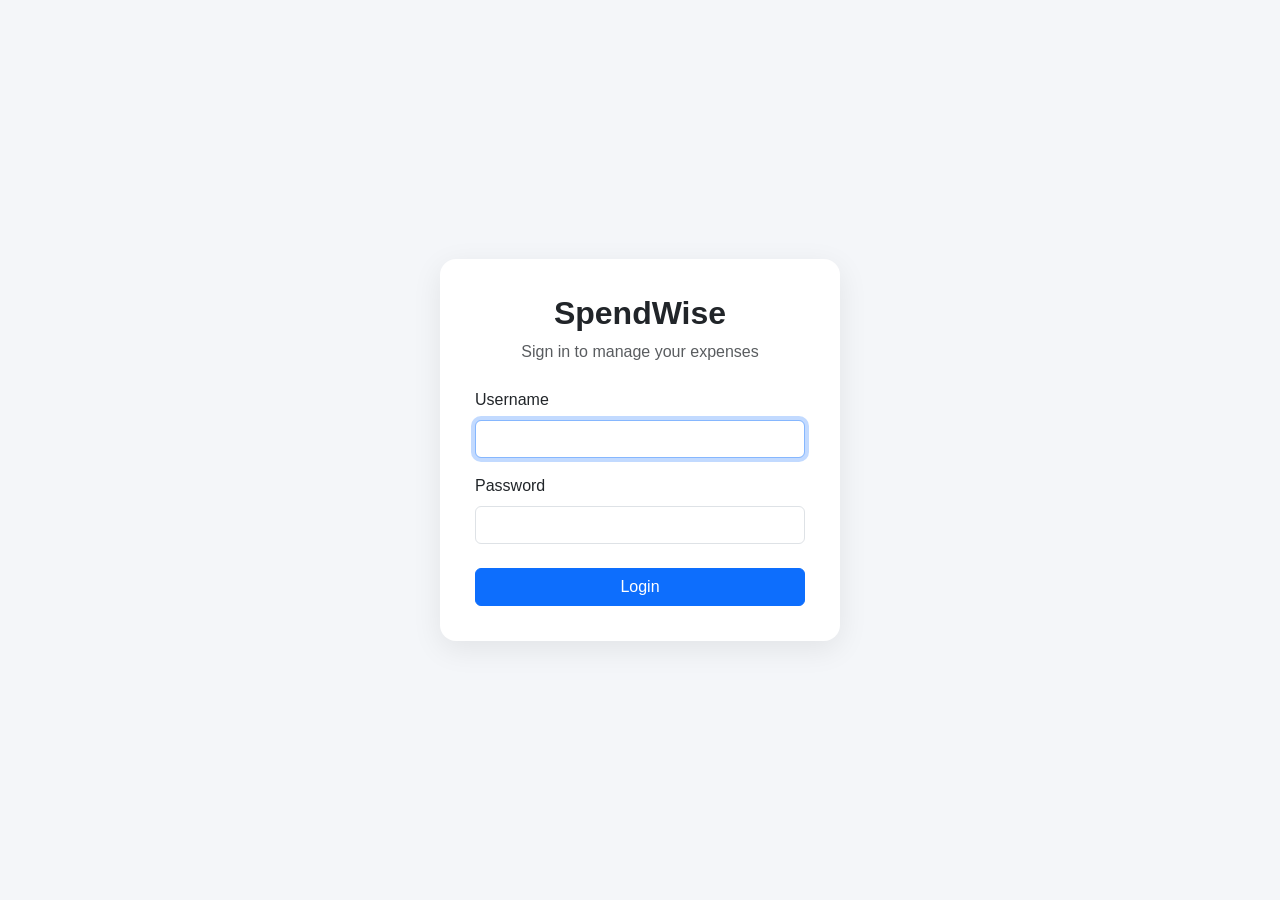
<file: src/main/webapp/login.html>
<!DOCTYPE html>
<html lang="en">
<head>
    <meta charset="UTF-8">
    <meta name="viewport" content="width=device-width, initial-scale=1.0">
    <title>SpendWise | Login</title>
    <link href="https://cdn.jsdelivr.net/npm/bootstrap@5.3.3/dist/css/bootstrap.min.css"
          rel="stylesheet">
    <style>
        body {
            min-height: 100vh;
            display: grid;
            place-items: center;
            background: #f4f6f9;
            font-family: Arial, sans-serif;
        }
        .login-card {
            width: min(92%, 400px);
            padding: 35px;
            border: 0;
            border-radius: 16px;
            box-shadow: 0 8px 30px rgba(0,0,0,.08);
        }
    </style>
</head>
<body>
    <div class="card login-card">
        <h2 class="text-center fw-bold mb-2">SpendWise</h2>
        <p class="text-center text-muted mb-4">Sign in to manage your expenses</p>

        <div id="error" class="alert alert-danger d-none">
            Invalid username or password.
        </div>

        <form action="login" method="POST">
            <div class="mb-3">
                <label class="form-label">Username</label>
                <input type="text" name="username"
                       class="form-control" required autofocus>
            </div>

            <div class="mb-4">
                <label class="form-label">Password</label>
                <input type="password" name="password"
                       class="form-control" required>
            </div>

            <button type="submit" class="btn btn-primary w-100">
                Login
            </button>
        </form>
    </div>

    <script>
        if (new URLSearchParams(location.search).has("error")) {
            document.getElementById("error").classList.remove("d-none");
        }
    </script>
</body>
</html>
</file>
